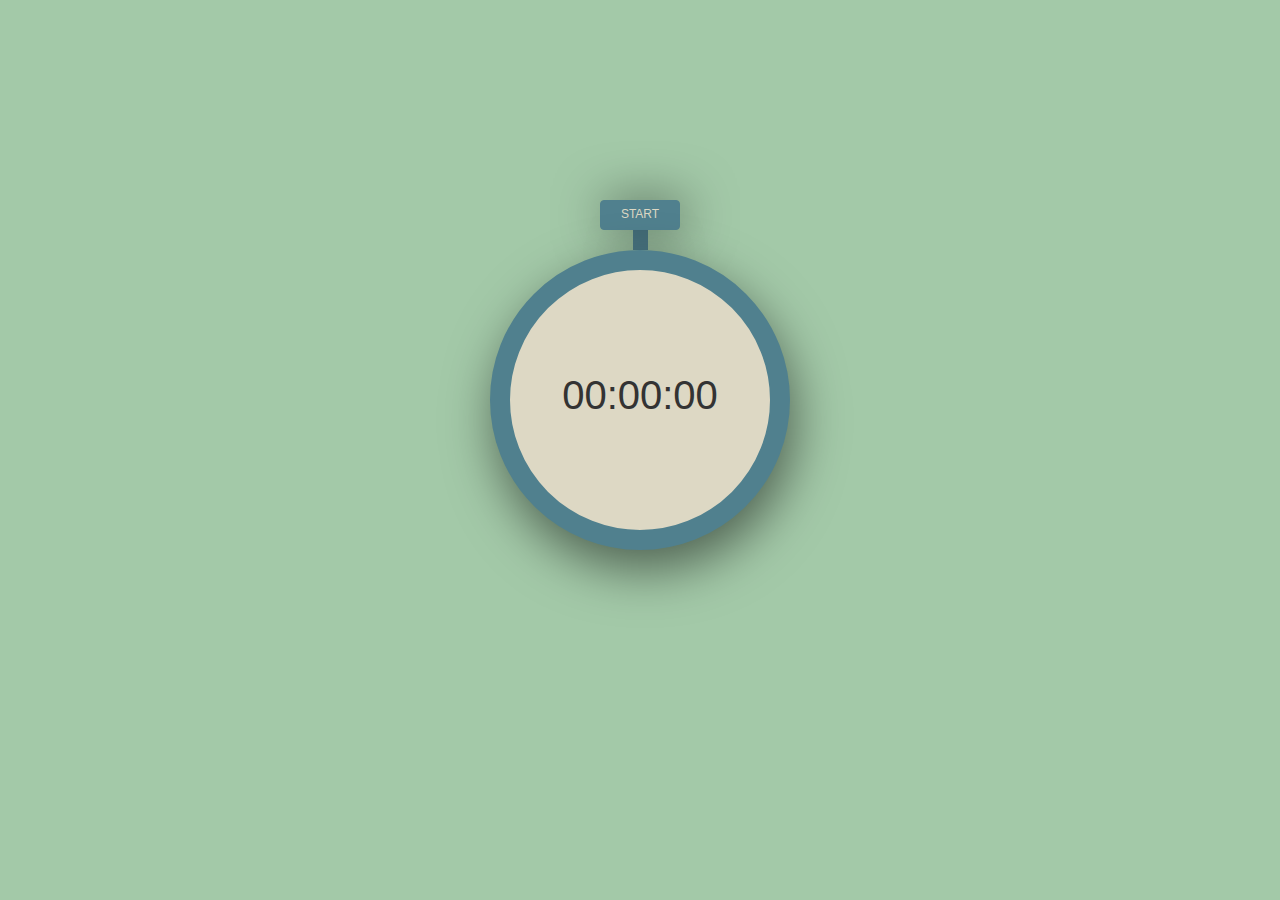
<file: index.html>
<!DOCTYPE html>
<html>
<head>
  <title>stopwatch !</title>
  <meta http-equiv="Content-Type" content="text/html; charset=utf-8" />
  <meta http-equiv="X-UA-Compatible" content="IE=edge" />
  <meta name="viewport" content="width=device-width, initial-scale=1.0" />
  <!-- Stylesheets go here. -->
  <link rel="stylesheet" href="https://maxcdn.bootstrapcdn.com/bootstrap/3.3.7/css/bootstrap.min.css" integrity="sha384-BVYiiSIFeK1dGmJRAkycuHAHRg32OmUcww7on3RYdg4Va+PmSTsz/K68vbdEjh4u" crossorigin="anonymous">
  <link rel="stylesheet" type="text/css" href="css/global.css" />
</head>
<body>
  <div class="container">
    <div class="row">
      <div class="col-sm-4"></div>
      <div class="col-sm-4 text-center">
        <div>
          <button id="start_pause" class="btn_start">START</button>
        </div>
        <div class="btn_stem"></div>
        <div class="numbers" id="stopwatch_face">
          <span id="mins">00:</span><span id="secs">00:</span><span id="tens">00</span>
        </div>
      </div>
      <div class="col-sm-4"></div>
    </div>
  </div>
  <!-- Scripts go here. -->
  <script type="text/javascript" src="https://cdn.polyfill.io/v2/polyfill.min.js?features=fetch"></script>
  <script type="text/javascript" src="js/global.js"></script>
</body>
</html>
</file>
<file: css/global.css>
* {
  box-sizing: border-box;
}

img {
  width: 100%;
}

body {
  background-color: #A3C9A8;
}

.numbers {
  display: inline-block;
  width: 300px;
  height: 300px;
  border-radius: 200px;
  margin: 0 auto;
  background-color: #DDD8C4;
  border: 20px solid #50808E;
  box-shadow: 5px 20px 50px rgba(0, 0, 0, 0.5);
}

.numbers span {
  line-height: 250px;
  vertical-align: middle;
  width: 50px;
  font-size: 40px;
}

.btn_start {
  display: inline-block;
  height: 30px;
  width: 80px;
  margin-top: 200px;
  background-color: #50808E;
  border-radius: 4px;
  border: 1px solid #50808E;
  box-shadow: 5px 0px 50px rgba(0, 0, 0, 0.5);
  font-size: 12px;
  color: #DDD8C4;
}

.btn_stem {
  height: 20px;
  width: 15px;
  background-color: #50808E;
  margin: 0 auto;
  box-shadow: 5px 20px 50px rgba(0, 0, 0, 0.5);
}
</file>
